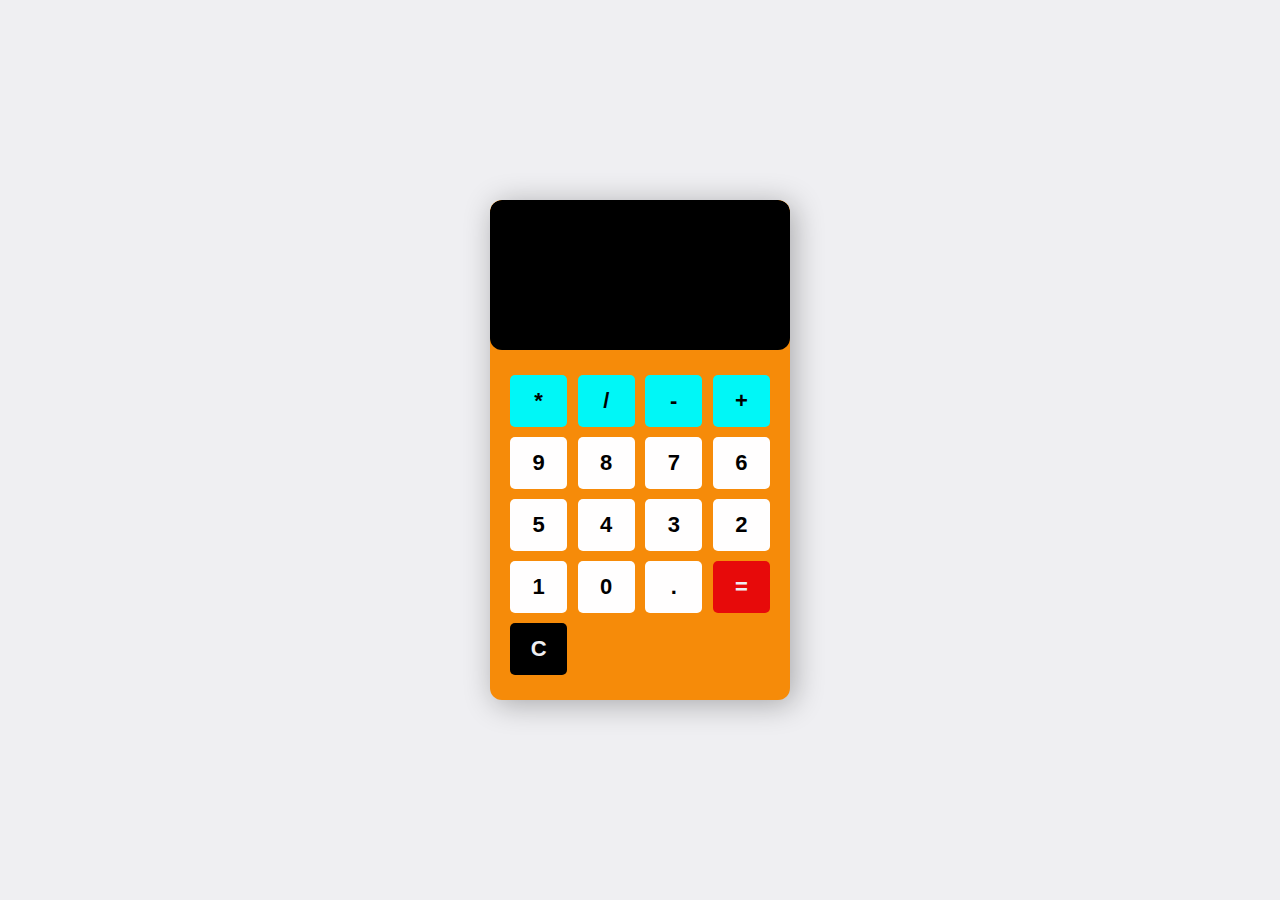
<file: calculator/index.html>
<!DOCTYPE html>
<html lang="en">
<head>
    <meta charset="UTF-8">
    <meta name="viewport" content="width=device-width, initial-scale=1.0">
    <title>JS Calculator</title>
    <link rel="stylesheet" href="style.css">
</head>
<body>

    <section class="calculator">
        <form action="">
            <input type="text" class="screen">
        </form>

        <div class="buttons">
            <button type="button" class="btn btn-yellow" data-num="*">*</button>
            <button type="button" class="btn btn-yellow" data-num="/">/</button>
            <button type="button" class="btn btn-yellow" data-num="-">-</button>
            <button type="button" class="btn btn-yellow" data-num="+">+</button>

            <button type="button" class="btn btn-grey" data-num="9">9</button>
            <button type="button" class="btn btn-grey" data-num="8">8</button>
            <button type="button" class="btn btn-grey" data-num="7">7</button>
            <button type="button" class="btn btn-grey" data-num="6">6</button>
            <button type="button" class="btn btn-grey" data-num="5">5</button>
            <button type="button" class="btn btn-grey" data-num="4">4</button>
            <button type="button" class="btn btn-grey" data-num="3">3</button>
            <button type="button" class="btn btn-grey" data-num="2">2</button>
            <button type="button" class="btn btn-grey" data-num="1">1</button>
            <button type="button" class="btn btn-grey" data-num="0">0</button>
            <button type="button" class="btn btn-grey" data-num=".">.</button>

            <button type="button" class="btn-equal">=</button>
            <button type="button" class="btn btn-clear">C</button>

        </div>
    </section>
    
    <script src="app.js"></script>
</body>
</html>
</file>
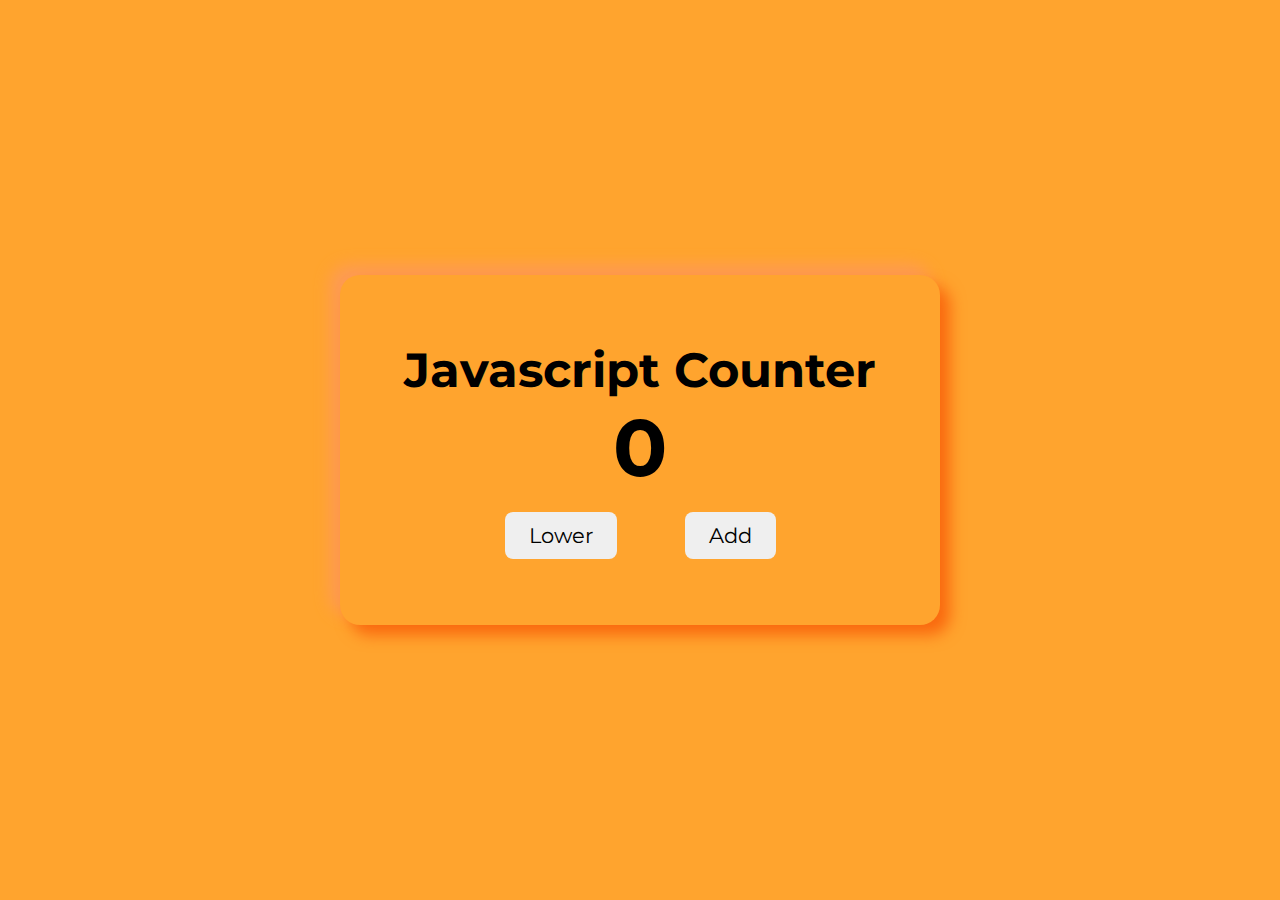
<file: counter/index.html>
<!DOCTYPE html>
<html lang="en">
<head>
    <meta charset="UTF-8">
    <meta name="viewport" content="width=device-width, initial-scale=1.0">
    <title>Counter Project</title>
    <link rel="stylesheet" href="style.css">
</head>
<body>

    <div class="card">
        <h2 class="name">Javascript Counter</h2>
        <h4 id="counter">0</h4>

        <div class="container">
            <button class="counterBtn prevBtn">Lower</button>
            <button class="counterBtn nextBtn">Add</button>
        </div>
    </div>
    
    <script src="app.js"></script>
</body>
</html>
</file>
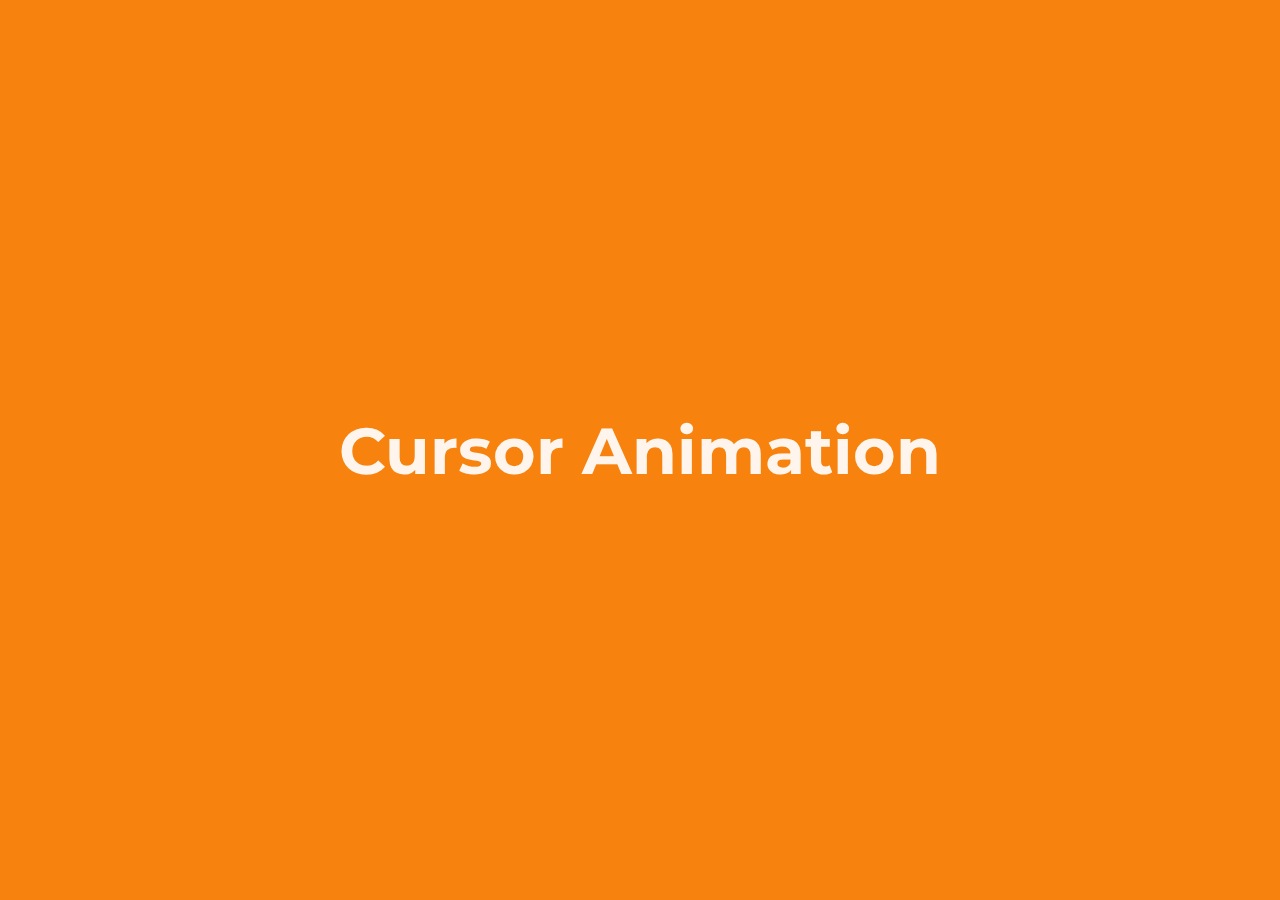
<file: Cursor/index.html>
<!DOCTYPE html>
<html lang="en">
<head>
    <meta charset="UTF-8">
    <meta name="viewport" content="width=device-width, initial-scale=1.0">
    <title>Cursor Animation</title>
    <link rel="stylesheet" href="style.css">
</head>
<body>

    <div class="cursor"></div>

    <section class="main">
        <h1>Cursor Animation</h1>
    </section>

    <script type="text/javascript">

        const cursor = document.querySelector('.cursor');
        var timeout;

        // cursor movement
        document.addEventListener('mousemove', (e)=>{
            let x = e.pageX;
            let y = e.pageY;

            cursor.style.top = y + 'px';
            cursor.style.left = x + 'px';
            cursor.style.display = 'block';

            //stop animation
            function mouseStopped () {
                cursor.style.display = 'none'
            }

            // hide animation

            clearTimeout(timeout);
            timeout = setTimeout(mouseStopped, 1000)
        });

        // stop animation
        document.addEventListener('mouseout', () =>{
            cursor.style.display = 'none'
        })
    </script>
    
</body>
</html>
</file>
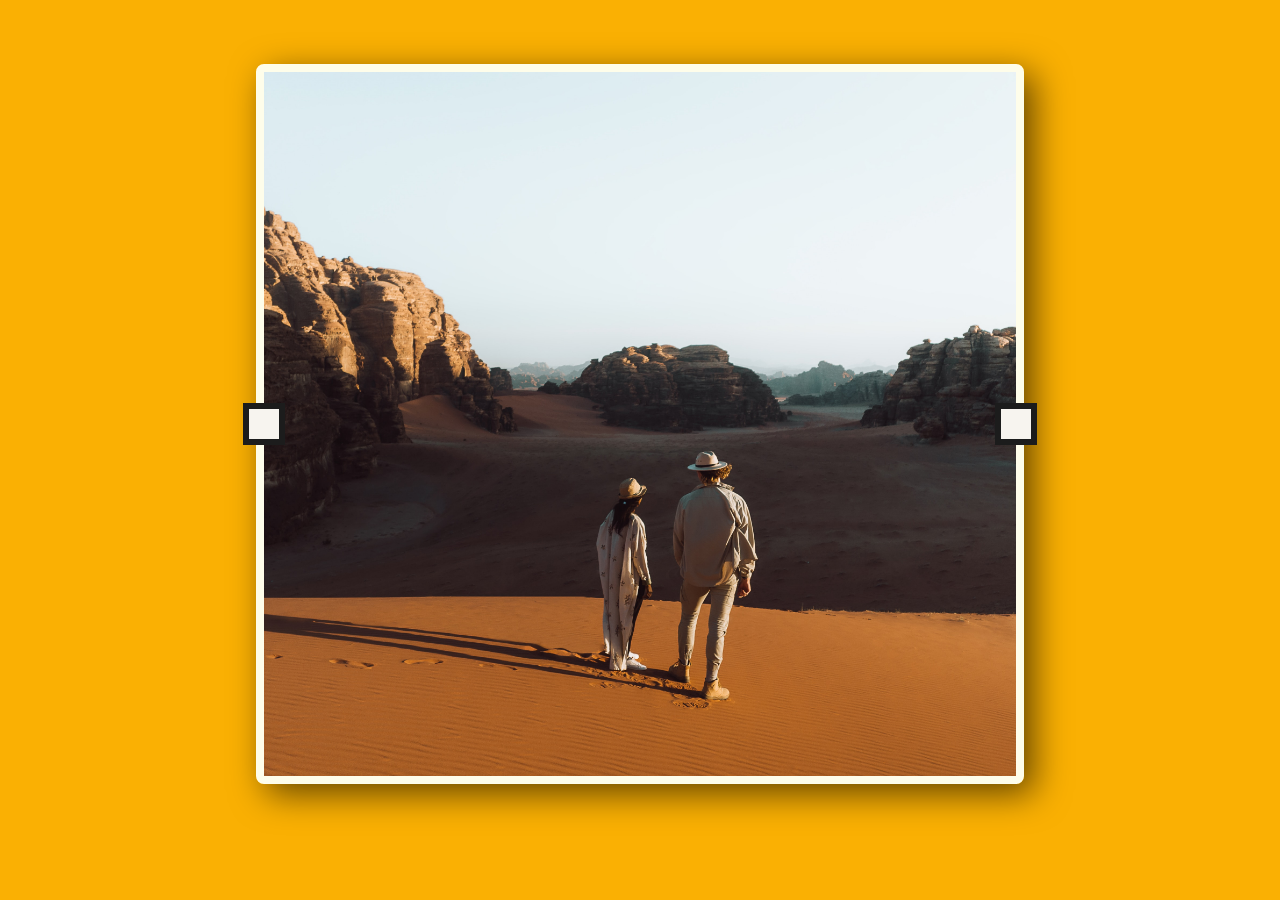
<file: image slider/index.html>
<!DOCTYPE html>
<html lang="en">
<head>
    <meta charset="UTF-8">
    <meta name="viewport" content="width=device-width, initial-scale=1.0">
    <title>Image Slider</title>
    <link rel="stylesheet" href="https://cdnjs.cloudflare.com/ajax/libs/font-awesome/6.4.2/css/all.min.css" integrity="sha512-z3gLpd7yknf1YoNbCzqRKc4qyor8gaKU1qmn+CShxbuBusANI9QpRohGBreCFkKxLhei6S9CQXFEbbKuqLg0DA==" crossorigin="anonymous" referrerpolicy="no-referrer" />
    <link rel="stylesheet" href="style.css">
</head>
<body>

    <div class="img-container">
        <a class="btn btn-left"><i class="fas fa-caret-left"></i></a>
        <a class="btn btn-right"><i class="fas fa-caret-right"></i></a>
    </div>
    
    <script src="app.js"></script>
</body>
</html>
</file>
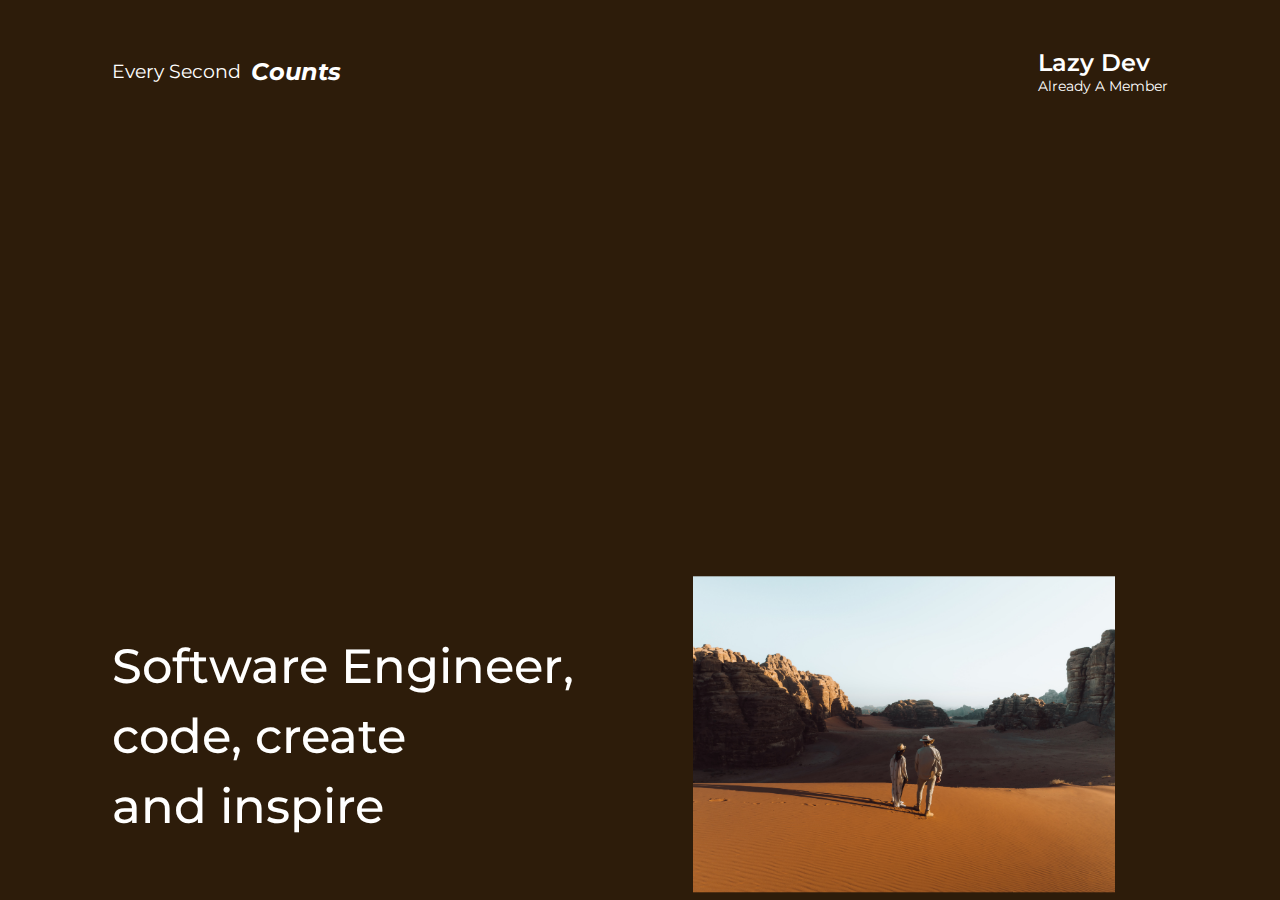
<file: Page transition with GSAP/index.html>
<!DOCTYPE html>
<html lang="en">
<head>
    <meta charset="UTF-8">
    <meta name="viewport" content="width=device-width, initial-scale=1.0">
    <title>Gasp Animation</title>
    <link rel="stylesheet" href="style.css">
</head>
<body>

    <div class="wrapper">
        <div class="nav">
            <div class="left">
                <h3>Every Second</h3>
                <h2>Counts</h2>
            </div>

            <div class="right">
                <h2>Lazy Dev</h2>
                <p>Already A Member</p>
            </div>
        </div>

        <div class="intro">
            <div class="hero">

                <div class="left-hero">
                    <h1>Software Engineer, <br>code, create <br> and inspire</h1>
                </div>
                <div class="right-hero">
                    <img src="1.jpg" alt="imgage">
                </div>
            </div>
        </div>
    </div>

    <div class="slider"></div>

    <script src="https://cdnjs.cloudflare.com/ajax/libs/gsap/3.12.2/gsap.min.js" integrity="sha512-16esztaSRplJROstbIIdwX3N97V1+pZvV33ABoG1H2OyTttBxEGkTsoIVsiP1iaTtM8b3+hu2kB6pQ4Clr5yug==" crossorigin="anonymous" referrerpolicy="no-referrer"></script>

    <script src="app.js"></script>
    
</body>
</html>
</file>
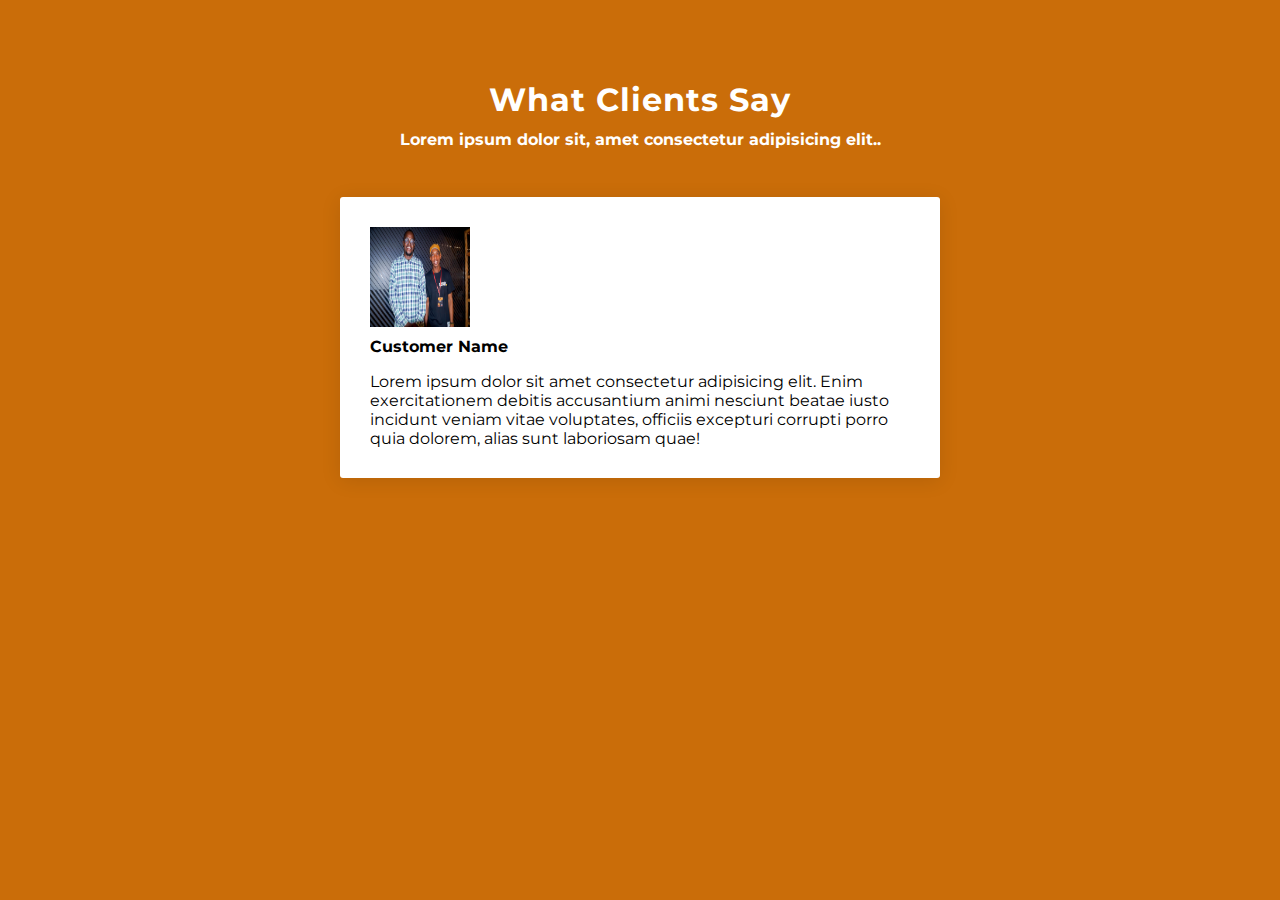
<file: testimonial slider/index.html>
<!DOCTYPE html>
<html lang="en">
<head>
    <meta charset="UTF-8">
    <meta name="viewport" content="width=device-width, initial-scale=1.0">
    <title>Testimonial Slider</title>
    <link rel="stylesheet" href="https://cdnjs.cloudflare.com/ajax/libs/font-awesome/6.4.2/css/all.min.css" integrity="sha512-z3gLpd7yknf1YoNbCzqRKc4qyor8gaKU1qmn+CShxbuBusANI9QpRohGBreCFkKxLhei6S9CQXFEbbKuqLg0DA==" crossorigin="anonymous" referrerpolicy="no-referrer" />
    <link rel="stylesheet" href="style.css">
</head>
<body>
    
    <div class="container">
        <h3>What Clients Say</h3>
        <h5>Lorem ipsum dolor sit, amet consectetur adipisicing elit..</h5>

        <div class="card">
            <img src="images/1.jpg" alt="" id="customer-img" class="img-card">
            <h4 id="customer-name">Customer Name</h4>
            <div class="review">
                <span class="star"><i class="fas fa-star"></i></span>
                <span class="star"><i class="fas fa-star"></i></span>
                <span class="star"><i class="fas fa-star"></i></span>
                <span class="star"><i class="fas fa-star"></i></span>
                <span class="star"><i class="fas fa-star-half"></i></span>
            </div>

            <p id="customer-text">Lorem ipsum dolor sit amet consectetur adipisicing elit. Enim exercitationem debitis accusantium animi nesciunt beatae iusto incidunt veniam vitae voluptates, officiis excepturi corrupti porro quia dolorem, alias sunt laboriosam quae!</p>

            <a href="#" class="btn prevBtn"><i class="fas fa-long-arrow-alt-left"></i></a>
            <a href="#" class="btn nextBtn"><i class="fas fa-long-arrow-alt-right"></i></a>
        </div>
    </div>

    <script src="app.js"></script>
</body>
</html>
</file>
<file: calculator/style.css>
*{
    margin: 0;
    padding: 0;
    box-sizing: border-box;
}

body{
    min-height: 100vh;
    background: #efeff2;
    display: flex;
    justify-content: center;
    align-items: center;
}

.calculator{
    width: 300px;
    height: 500px;
    box-shadow: 4px 4px 30px rgba(0, 0, 0, 0.3);
    border-radius: 12px;
    background: #f68b09;
    overflow: hidden;
}

form input{
    width: 100%;
    height: 150px;
    border: none;
    border-radius: 12px;
    font-size: 2rem;
    padding: 1rem;
    color: #efeff2;
    background: #000;
    text-align: right;
    pointer-events: none;
}

.buttons{
    display: flex;
    flex-wrap: wrap;
    justify-content: space-between;
    padding: 20px;
}

button{
    flex: 0 0 22%;
    margin: 5px 0;
    border: 1px solid #000;
    width: 60px;
    height: 52px;
    font-size: 22px;
    font-weight: 600;
    border-radius: 5px;
    cursor: pointer;
    border: none;
}

.btn-yellow{
    background: rgb(0, 247, 247);
    color: #000000;
}

.btn-grey{
    background: rgb(255, 254, 254);
}

.btn-equal{
    background: #e70a0a;
    color: #efeff2;
}

.btn-clear{
    background: #000;
    color: #efeff2;
}
</file>
<file: counter/style.css>
@import url('https://fonts.googleapis.com/css2?family=Montserrat:ital,wght@0,100;0,200;0,300;0,400;0,500;0,600;0,700;0,800;0,900;1,400;1,500&display=swap');

*{
    margin: 0;
    padding: 0;
    box-sizing: border-box;
    font-family: 'Montserrat', sans-serif;
}

body, html{
    display: grid;
    min-height: 100%;
    place-items: center;
    background-color: #ffa42e;
}

.card{
    width: 600px;
    height: 350px;
    box-shadow: 10px 10px 15px rgb(250, 105, 15), -10px -10px 15px rgb(254, 155, 84);
    display: flex;
    flex-direction: column;
    justify-content: center;
    align-items: center;
    border-radius: 20px;
}

.name{
    font-size: 3rem;
}

#counter{
    font-size: 5rem;
    margin-bottom: 1rem;
}

.prevBtn, .nextBtn{
    font-size: 1.3rem;
    outline: none;
    padding: 0.7rem 1.5rem;
    cursor: pointer;
    margin: 0 2rem;
    border: none;
    border-radius: 8px;
}
</file>
<file: Cursor/style.css>
@import url('https://fonts.googleapis.com/css2?family=Montserrat:ital,wght@0,100;0,200;0,300;0,400;0,500;0,600;0,700;0,800;0,900;1,400;1,500&display=swap');

*{
    margin: 0;
    padding: 0;
    box-sizing: border-box;
    font-family: "Montserrat", sans-serif;
}


body{
    height: 100vh;
    background: #f7820e;
    cursor: none;
}

.main{
    height: 100vh;
    display: flex;
    justify-content: center;
    align-items: center;
}

.main h1{
    color: rgba(255, 255, 255, 0.922);
    font-size: 65px;
}

.cursor{
    z-index: 999;
    position: fixed;
    background: #03fbff;
    width: 50px;
    height: 50px;
    border-radius: 50%;
    pointer-events: none;
    box-shadow: 0 0 20px #1b1b1a, 0 0 60px #f9fefe , 0 0 100px #f20808;
    transform: translate(-50%, -50%);
    animation: colors 5s infinite;
    display: none;
}

@keyframes colors {
    0%{
        filter: hue-rotate(0deg);
    }
    100%{
        filter: hue-rotate(360deg);
    }
}

.cursor:before{
    content: '';
    position: absolute;
    width: 80px;
    height: 80px;
    border-radius: 50%;
    background: #e00909;
    opacity: 0.2;
    transform: translate(-20%, -20%);
}
</file>
<file: image slider/style.css>
*{
    margin: 0;
    padding: 0;
    box-sizing: border-box;
}

body{
    background-color: #fab003;
}

.img-container{
    width: 60%;
    min-height: 80vh;
    background: url('images/1.jpg') center/cover fixed no-repeat;
    border: 0.5rem solid #fefdea;
    border-radius: 0.5rem;
    position: relative;
    margin: 4rem auto;
    box-shadow: 10px 10px 35px rgba(0,0,0,0.6);
}

.btn-left{
    position: absolute;
    top: 50%;
    left: 0;
    background-color: rgb(247, 244, 239);
    color: #0f0f0f;
    transform: translate(-50%, -50%);
    border: 0.4rem solid #1c1c1c;
    font-size: 1.5rem;
    padding: 15px;
    cursor: pointer;
}

.btn-right{
    position: absolute;
    top: 50%;
    right: 0;
    background-color: rgb(247, 244, 239);
    color: #0f0f0f;
    transform: translate(50%, -50%);
    border: 0.4rem solid #1c1c1c;
    font-size: 1.5rem;
    padding: 15px;
    cursor: pointer;
}
</file>
<file: Page transition with GSAP/style.css>
@import url('https://fonts.googleapis.com/css2?family=Montserrat:ital,wght@0,100;0,200;0,300;0,400;0,500;0,600;0,700;0,800;0,900;1,400;1,500&display=swap');

*{
    margin: 0;
    padding: 0;
    box-sizing: border-box;
}

body{
    font-family: 'Montserrat', sans-serif;
    background-color: #2d1c0a;
    color: #fff;
}

img{
    width: 100%;
    height: 100%;
}

.wrapper{
    width: 100%;
    height: 100%;
}

.nav{
    padding: 3rem 7rem 0 7rem;
    display: flex;
    flex-direction: row;
    justify-content: space-between;
    align-items: center;
}

.nav .left{
    display: flex;
    flex-direction: row;
    justify-content: flex-start;
    align-items: center;
}

.nav .left h3{
    font-weight: 400;
    padding-right: 10px;
}

.nav .left h2{
    font-weight: 700;
    font-style: italic;
}

.nav .right h2{
    font-weight: 600;
    padding-right: 18px;
}

.nav .right p{
    font-size: 14px;
}

.intro{
    position: fixed;
    top: 0;
    left: 0;
    width: 100%;
    height: 100%;
}

.intro .hero{
    display: flex;
    flex-direction: row;
    justify-content: flex-start;
    align-items: center;
    padding: 8rem 7rem 0 7rem;
    transform: translateY(100%);
}

.intro .hero .left-hero{
    width: 55%;
}

.intro .hero .left-hero h1{
    font-size: 3rem;
    font-weight: 500;
    line-height: 70px;
}

.intro .hero .right-hero{
    width: 40%;
}

.slider{
    position: fixed;
    top: 0;
    left: 0;
    background-color: #aaaaaf;
    width: 100%;
    height: 100%;
    transform: translateY(100%);
}
</file>
<file: testimonial slider/style.css>
@import url('https://fonts.googleapis.com/css2?family=Montserrat:ital,wght@0,100;0,200;0,300;0,400;0,500;0,600;0,700;0,800;0,900;1,400;1,500&display=swap');

*{
    margin: 0;
    padding: 0;
    box-sizing: border-box;
}

body{
    width: 100%;
    font-family: 'Montserrat', sans-serif;
    background-color: #ca6d09;
    height: 100vh;
}

.container{
    display: flex;
    flex-direction: column;
    justify-content: center;
    align-items: center;
    text-align: center;
    padding: 5rem;
}

h3{
    color: #fff;
    font-size: 2rem;
    padding-bottom: .7rem;
    letter-spacing: 1px;
}

h5{
    color: #fff;
    font-size: 1rem;
    padding-bottom: 3rem;
}


.card{
    background-color: #fff;
    width: 600px;
    display: flex;
    flex-direction: column;
    justify-content: flex-start;
    align-items: flex-start;
    text-align: left;
    padding: 30px;
    border-radius: 3px;
    box-shadow: 0px 3px 20px rgba(0, 0, 0, 0.1);
    position: relative;
}

.img-card{
    width: 100px;
    height: 100px;
    margin-bottom: 10px;
}

.img-card img{
    background-position: center;
    background-size: cover;
}

.review{
    padding-bottom: 1rem;
}

.star{
    color: #ca6d09;
    font-size: .8rem;
}

.prevBtn, .nextBtn{
    color: #ffa12e;
    font-size: 1.8rem;
    width: 45px;
    height: 45px;
    max-width: 45px;
    max-height: 45px;
    line-height: 45px;
    border-radius: 50%;
    text-align: center;
    transition: all 0.3s ease;
}

.prevBtn{
    position: absolute;
    top: 10%;
    right: 14%;
}

.nextBtn{
    position: absolute;
    top: 10%;
    right: 5%;
}

.btn:hover{
    background-color: #ffa12e;
    color: #fff;
}

@media only screen and (max-width: 624px) {
    .card{
        width: 90%;
        padding-bottom: 20px;
    }
    .prevBtn{
        position: absolute;
        top: 10%;
        right: 16%;
    }

}
</file>
